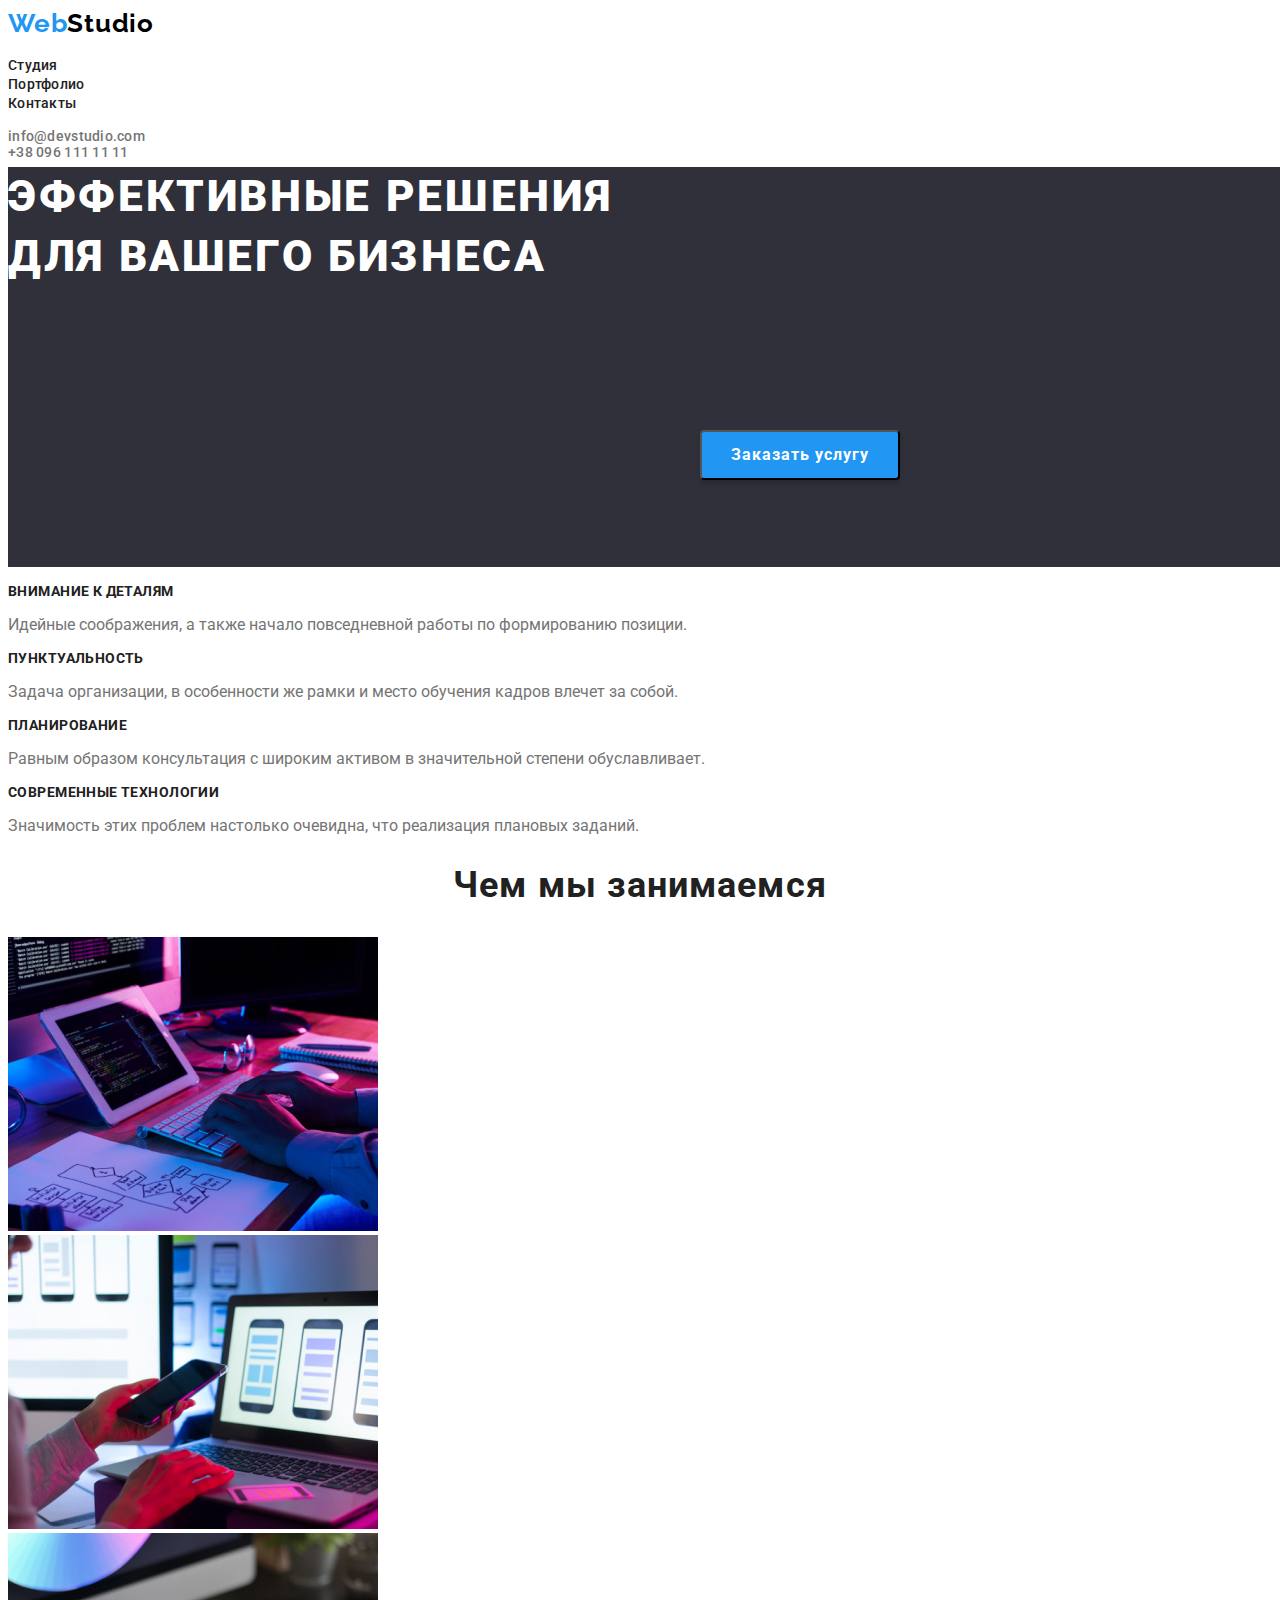
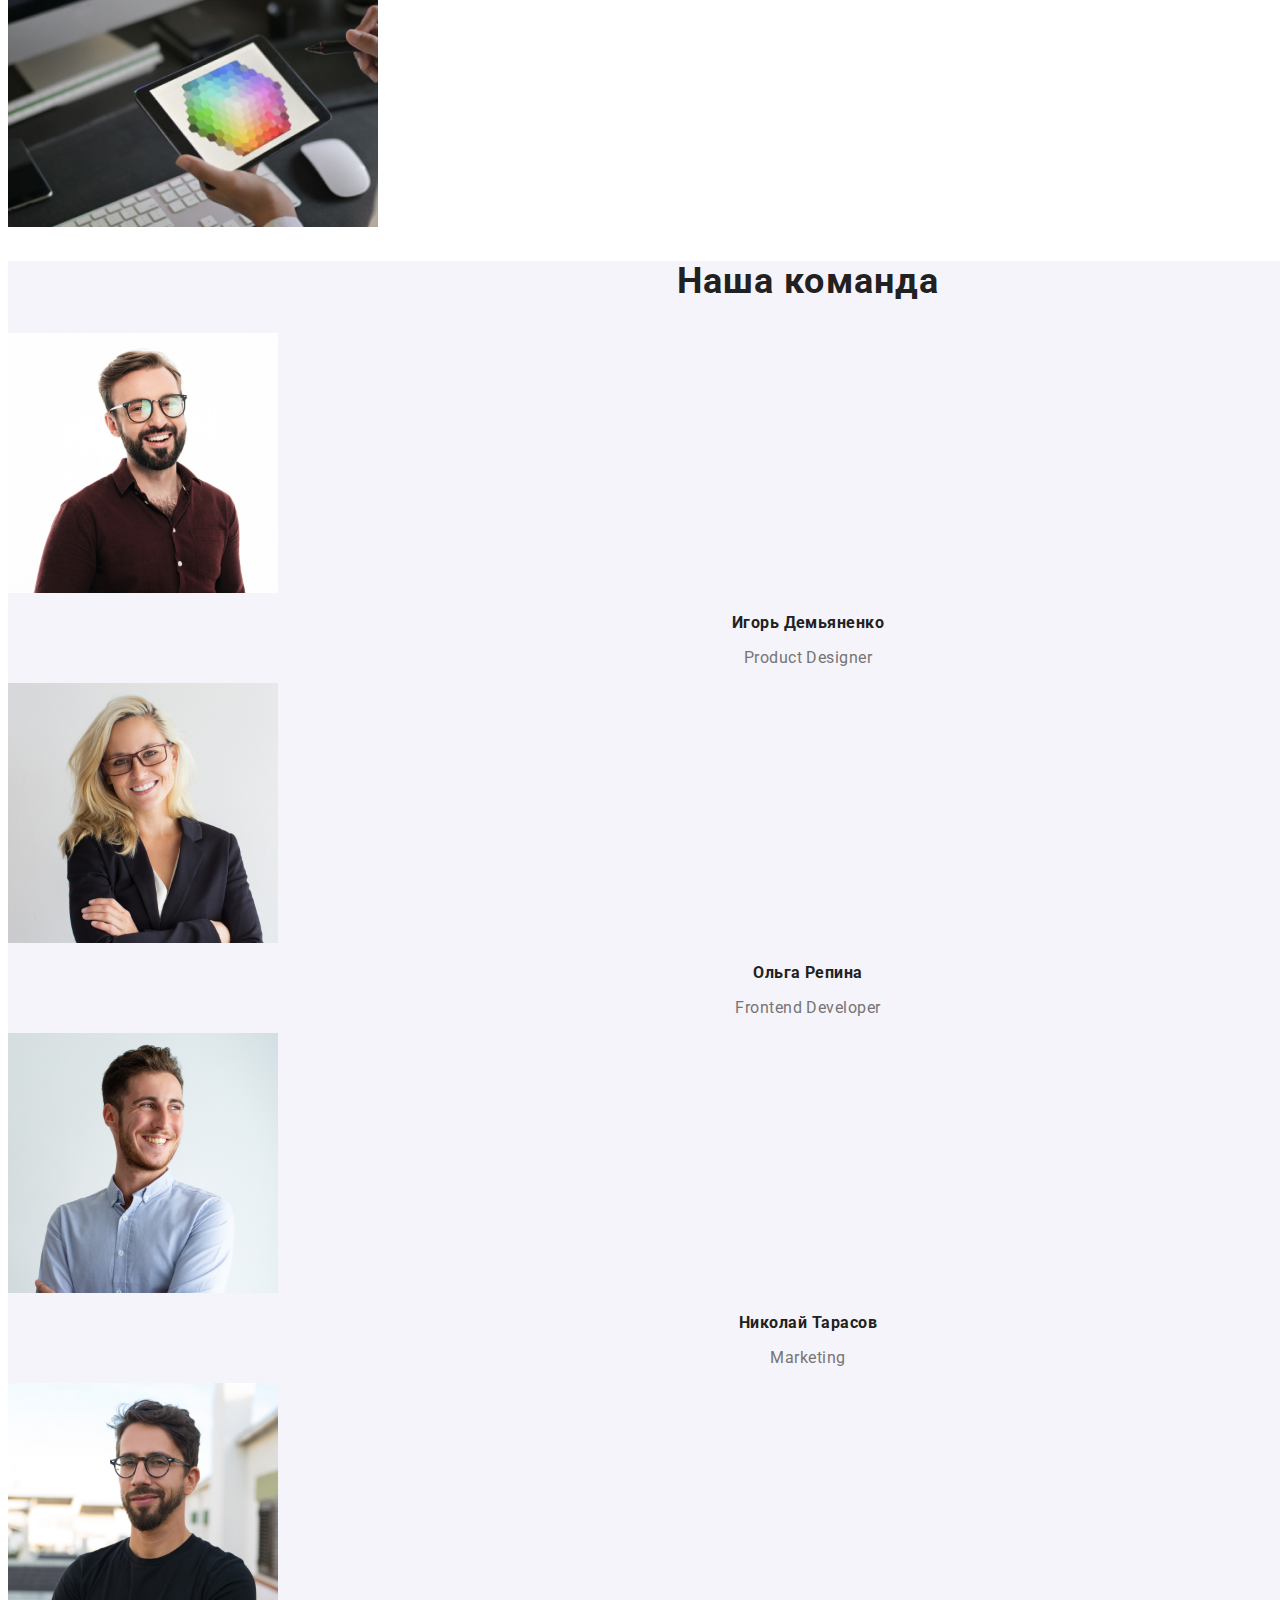
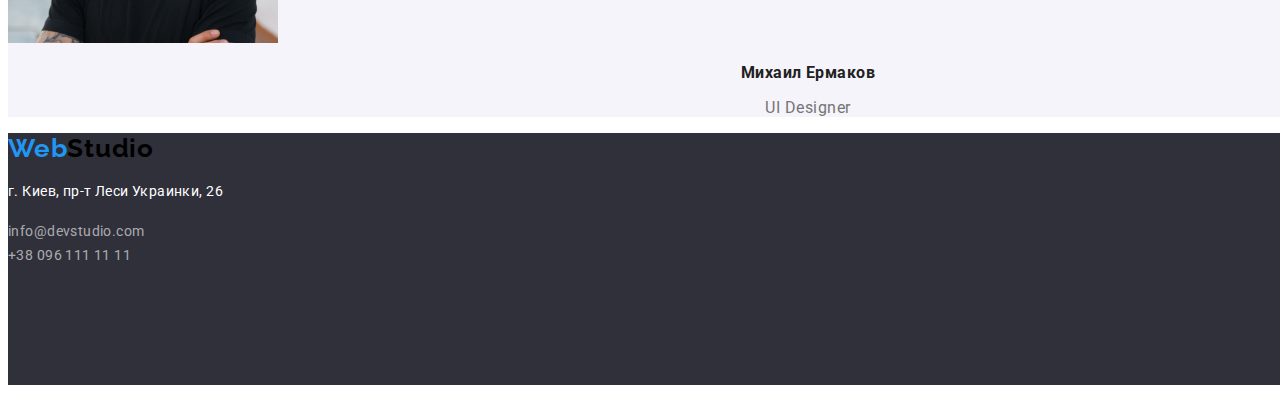
<file: index.html>
<!DOCTYPE html>
<html lang="ru">
<head>
    <meta charset="UTF-8">
    <meta name="viewport" content="width=device-width, initial-scale=1.0">
    <link rel="preconnect" href="https://fonts.gstatic.com" />
    <link href="https://fonts.googleapis.com/css2?family=Raleway:wght@700&family=Roboto:wght@400;500;700;900&display=swap"
          rel="stylesheet"/>
    <link rel="stylesheet" href="./css/style.css">
    <title>WebStudio</title>
</head>
<body>
    <header class="header">
        <nav class="navigation" >
            <a href="./index.html" class="logo-header">Web<span class="logo-black">Studio</span></a>
        <ul class="navigation-list">
            <li class="navigation-item">
                <a class="navigation-link" href="#">Студия</a>
            </li>
            <li class="navigation-item">
                <a href="./portfolio.html" class="navigation-link accent">Портфолио</a>
            </li>
            <li class="navigation-item">
                <a class="navigation-link" href="#">Контакты</a>
            </li>
        </ul>
    </nav>
    <ul class="contacts">
        <li class="contacts-mail">
            <a class="mail-link" href="mailto:info@devstudio.com">info@devstudio.com</a>
        </li>
        <li class="contacts-tel">
        <address>
            <a class="tel-link" href="tel:+380961111111">+38 096 111 11 11</a>
        </address>
        </li>  
    </ul>   
    </header>
    <main>
        <!--Hero-->
        <section class="hero">
            <h1 class="hero-title">Эффективные решения<br> для вашего бизнеса</h1>
            <button class="hero-button" type="button">Заказать услугу</button>
        </section>
   
    <!--о нас-->
    <section class="about-us">

        <h2 class="visually-hidden">Наши качества</h2>

       <ul class="quality-list">
           <li class="quality-item">
               <h3 class="qualities">Внимание к деталям</h3>
                 <p class="qualities-description">Идейные соображения, а также начало повседневной работы по формированию позиции.</p>
            </li>
            <li class="quality-item">
               <h3 class="qualities">Пунктуальность</h3>
                 <p class="qualities-description">Задача организации, в особенности же рамки и место обучения кадров влечет за собой.</p>
            </li>
            <li class="quality-item">
               <h3 class="qualities">Планирование</h3>
                 <p class="qualities-description">Равным образом консультация с широким активом в значительной степени обуславливает.</p>
            </li>
            <li class="quality-item">
               <h3 class="qualities">Современные технологии</h3>
                 <p class="qualities-description">Значимость этих проблем настолько очевидна, что реализация плановых заданий.</p>
            </li>
       </ul> 
    </section>
    <!--чем мы занимаемся-->
    <section class="activities">
<h2 class="our-activities">Чем мы занимаемся</h2>
<ul class="activities-list">
    <li class="activities-item">
      <img class="activities-image" src="images/our-activities/img-1.jpg" alt="печатает на клавиатуре" width="370" height="294">
    </li>
    <li class="activities-item">
      <img class="activities-image" src="images/our-activities/img-2.jpg" alt="использует ноутбук" width="370" height="294">
    </li>
    <li class="activities-item">
      <img class="activities-image" src="images/our-activities/img-3.jpg" alt="использует планшет" width="370" height="294">
    </li>
</ul>
    </section>

<!--Наша команда-->
    <section class="our-staff">
        <h2 class="staff">Наша команда</h2>
    <ul class="staff-list">
        <li class="staff-item">
            <img class="staff-images" src="images/our-staff/img-1.jpg" alt="Игорь Демьяненко" width="270" height="260">
            <h3 class="staff-name">Игорь Демьяненко</h3>
            <p class="staff-description" lang="en">Product Designer</p>
        </li>
        <li class="staff-item">
            <img class="staff-images" src="images/our-staff/img-2.jpg" alt="Ольга Репина" width="270" height="260">
            <h3 class="staff-name">Ольга Репина</h3>
            <p class="staff-description" lang="en">Frontend Developer</p>
        </li>
        <li class="staff-item">
            <img class="staff-images" src="images/our-staff/img-3.jpg" alt="Николай Тарасов" width="270" height="260">
            <h3 class="staff-name">Николай Тарасов</h3>
            <p class="staff-description" lang="en">Marketing</p>
        </li>
        <li class="staff-item">
            <img class="staff-images" src="images/our-staff/img-4.jpg" alt="Михаил Ермаков" width="270" height="260">
            <h3 class="staff-name">Михаил Ермаков</h3>
            <p class="staff-description" lang="en">UI Designer</p>
        </li>
    </ul>
    </section>
</main>

<footer class="footer">  
    <a href="./index.html" class="logo-header">Web<span class="logo-black">Studio</span></a>
    <address>
        <p>
           <a class="footer-link" href="https://goo.gl/maps/eDgeuntAyGfftEaFA" target="_blank">г. Киев, пр-т Леси Украинки, 26</a>
        </p>
           <ul class="footer-contacts">
           <li class="footer-item">
               <a class="footer-mail" href="mailto:info@devstudio.com">info@devstudio.com</a>
           </li>
           <li class="footer-item">
               <a class="footer-tel" href="tel:+380961111111">+38 096 111 11 11</a>
           </li>  
        </ul>   
    </address>
</footer>
</body>
</html>
</file>
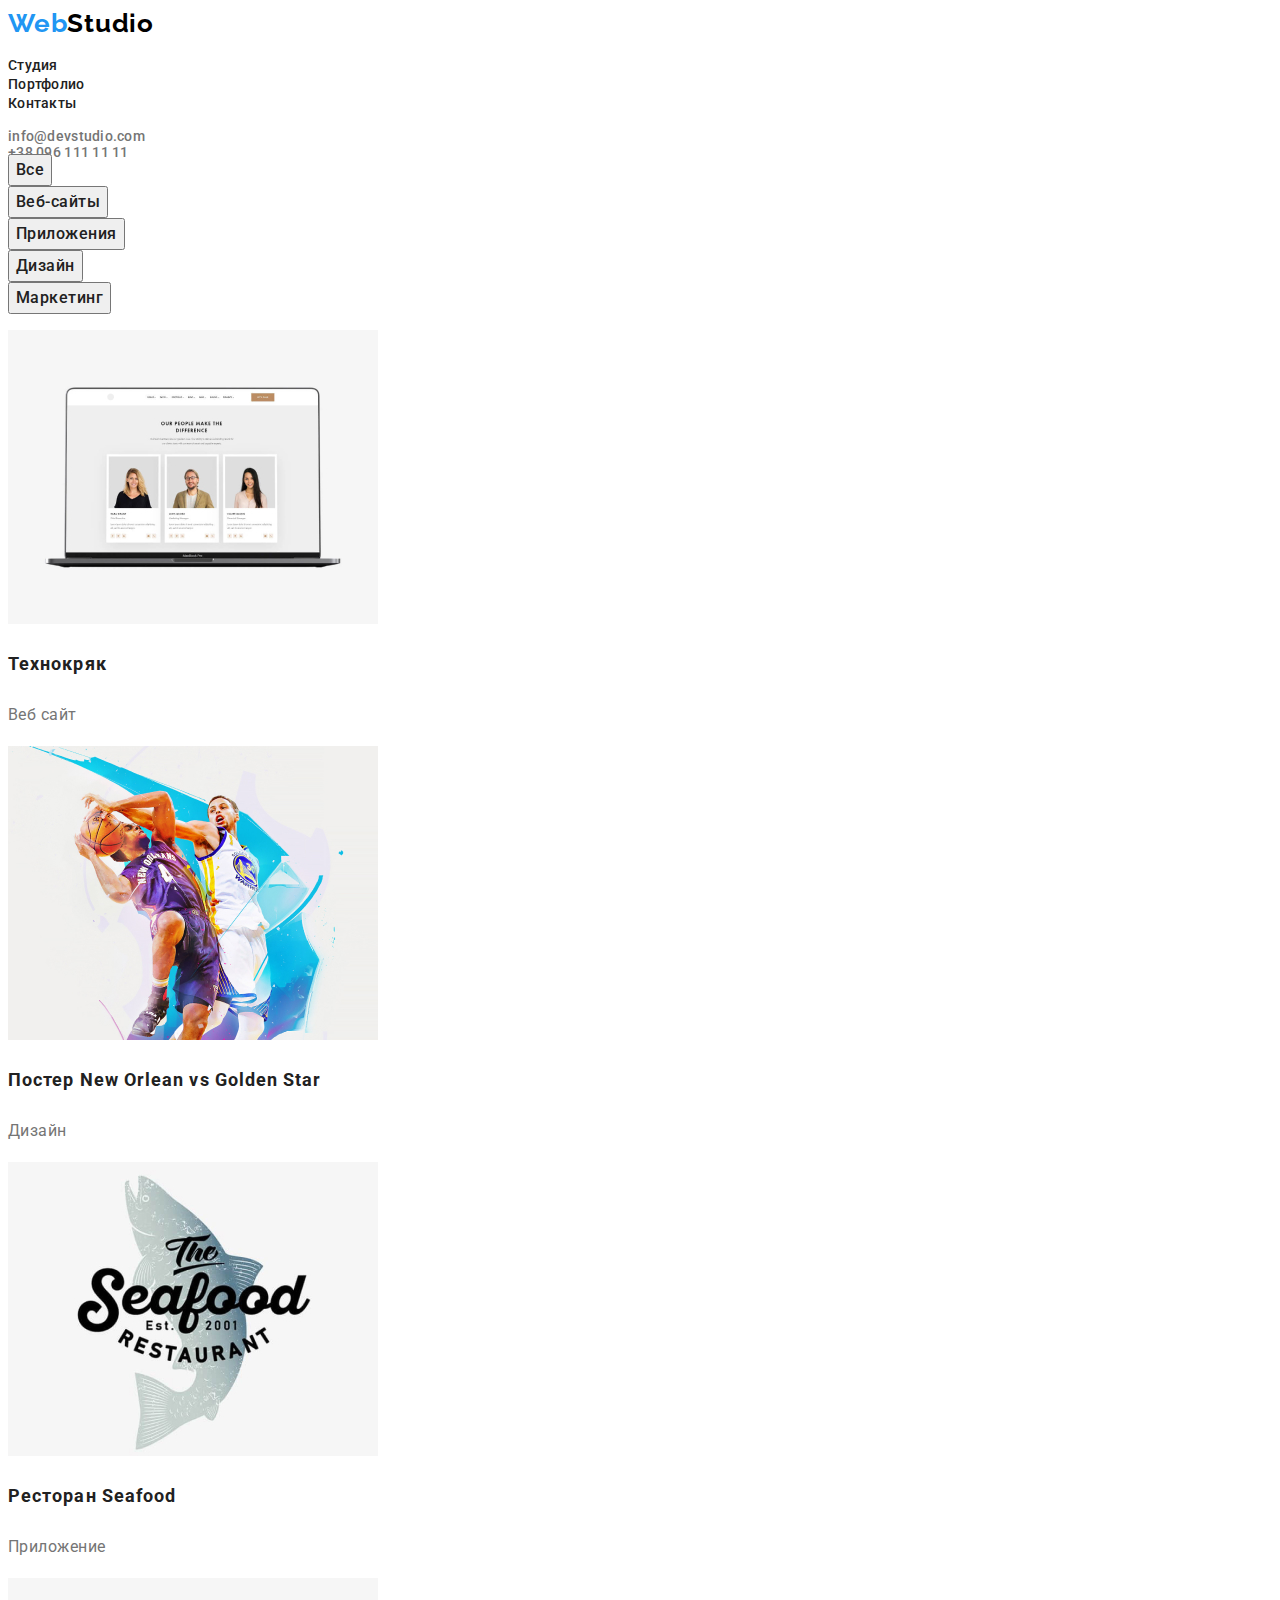
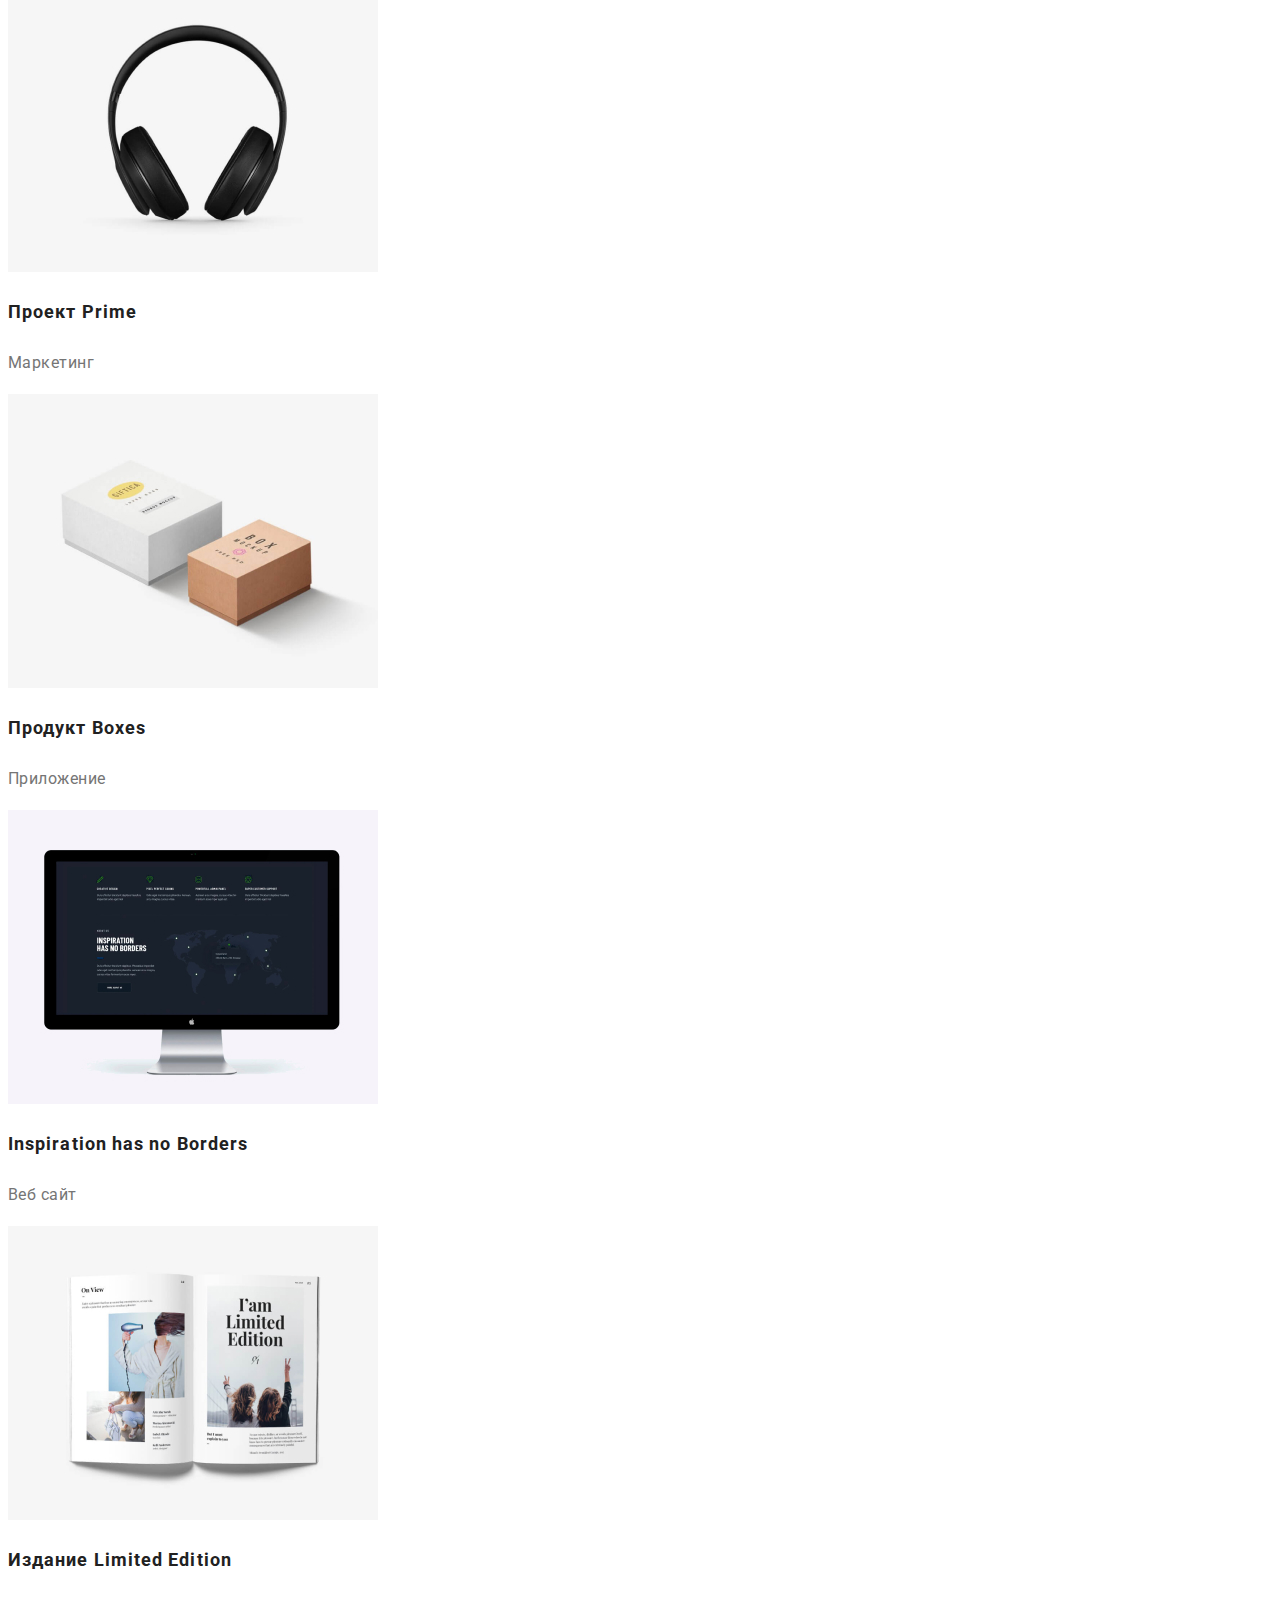
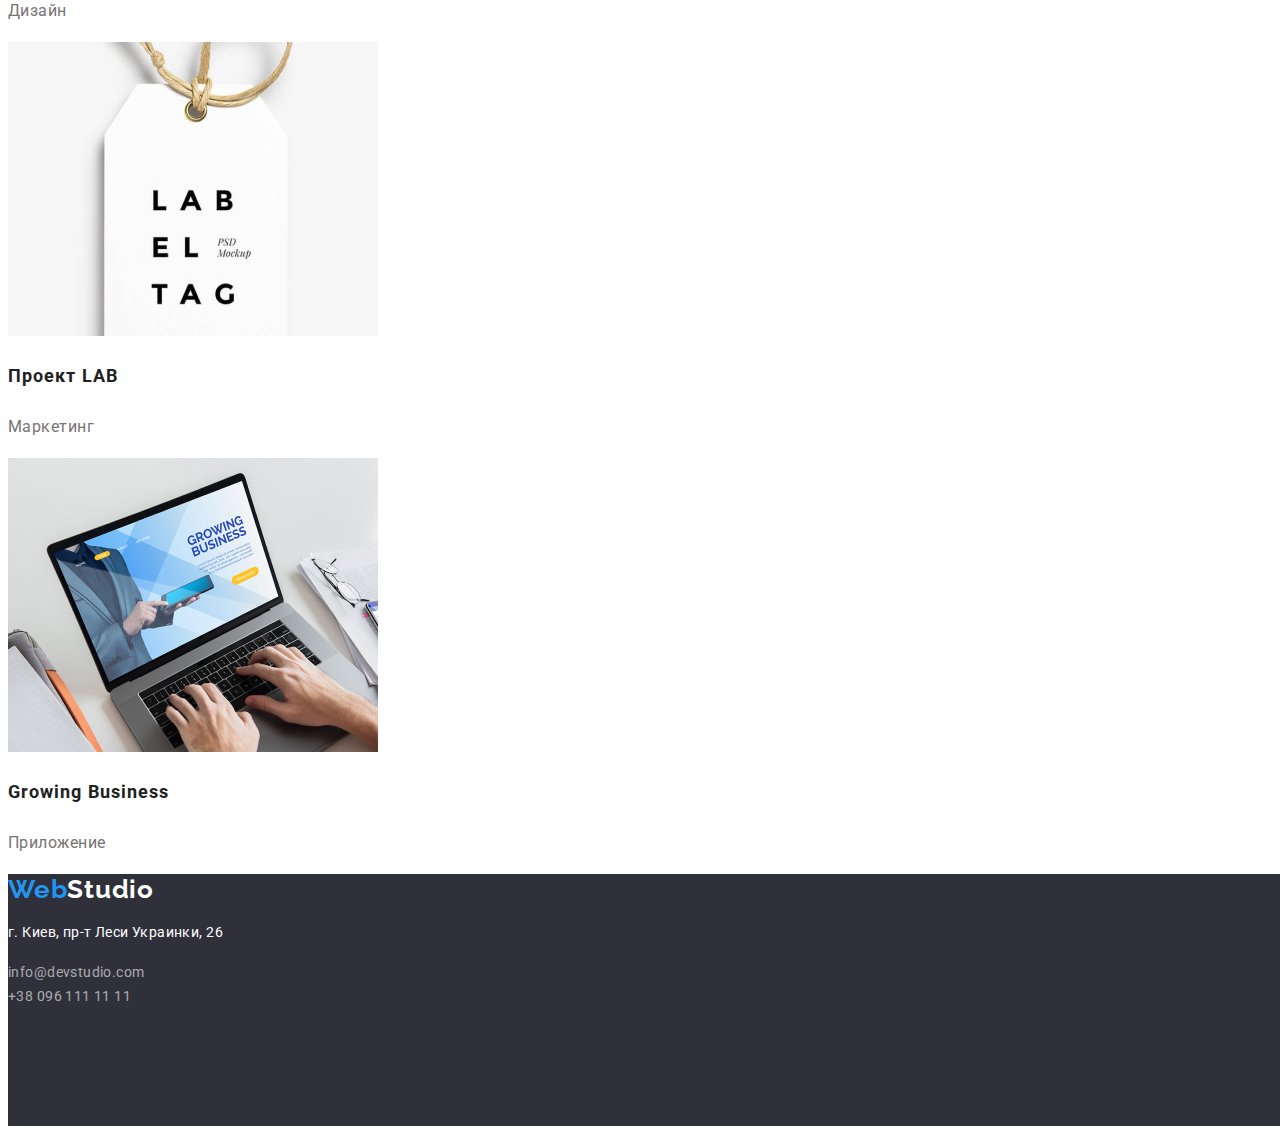
<file: portfolio.html>
<!DOCTYPE html>
<html lang="ru">
<head>
    <meta charset="UTF-8">
    <meta name="viewport" content="width=device-width, initial-scale=1.0">
    <link rel="preconnect" href="https://fonts.gstatic.com" />
    <link href="https://fonts.googleapis.com/css2?family=Raleway:wght@700&family=Roboto:wght@400;500;700;900&display=swap"
          rel="stylesheet"/>
    <link rel="stylesheet" href="./css/style.css">
    <title>WebStudio</title>
</head>
<body>
    <header class="header-portfolio">
        <nav class="navigation" >
            <a href="./index.html" class="logo-header">Web<span class="logo-black">Studio</span></a>
        <ul class="navigation-list">
            <li class="navigation-item">
                <a class="navigation-link" href="/index.html">Студия</a>
            </li>
            <li class="navigation-item">
                <a href="./portfolio.html" class="navigation-link accent">Портфолио</a>
            </li>
            <li class="navigation-item">
                <a class="navigation-link" href="#">Контакты</a>
            </li>
        </ul>
    </nav>
    <ul class="contacts">
        <li class="contacts-mail">
            <a class="mail-link" href="mailto:info@devstudio.com">info@devstudio.com</a>
        </li>
        <li class="contacts-tel">
        <address>
            <a class="tel-link" href="tel:+380961111111">+38 096 111 11 11</a>
        </address>
        </li>  
    </ul>   
    </header>
<!--Main-->
<h1 class="visually-hidden"> Меню </h1>
<section>
    <ul class="portfolio-main-list">
    <li class="portfolio-button"> 
        <button class="portfolio-btn" type="button">Все</button>
        </li>
    <li>
         <button class="portfolio-btn" type="button">Веб-сайты</button>
        </li>
    <li> 
        <button class="portfolio-btn" type="button">Приложения</button>
        </li>
    <li>
         <button class="portfolio-btn" type="button">Дизайн</button>
        </li>
    <li>
         <button class="portfolio-btn" type="button">Маркетинг</button>
        </li>
</ul>

<h2 class="visually-hidden"> Примеры работ </h2>
<ul class="projects-list">
    <li class="projects-list-item" >
        <a class="projects-list-link" href="">
        <img class="projects-list-img" src="images/portfolio/img-1.jpg" alt="Открытый сайт на ноутбуке" width="370" height="294">
        <h3 class="projects-list-name">Технокряк</h3>
        <p class="projects-list-description">Веб сайт</p>
    </a>
    </li>
    <li class="projects-list-item" >
        <a class="projects-list-link" href="">
        <img class="projects-list-img" src="images/portfolio/img-2.jpg" alt="Баскетболисты" width="370" height="294">
        <h3 class="projects-list-name">Постер New Orlean vs Golden Star</h3>
        <p class="projects-list-description">Дизайн</p>
    </a>
    </li>
    <li class="projects-list-item" >
        <a class="projects-list-link" href="">
        <img class="projects-list-img" src="images/portfolio/img-3.jpg" alt="Обложка ресторана" width="370" height="294">
        <h3 class="projects-list-name">Ресторан Seafood</h3>
        <p class="projects-list-description">Приложение</p>
    </a>
    </li>
    <li class="projects-list-item" >
        <a class="projects-list-link" href="">
        <img class="projects-list-img" src="images/portfolio/img-4.jpg" alt="Наушники" width="370" height="294">
        <h3 class="projects-list-name">Проект Prime</h3>
        <p class="projects-list-description">Маркетинг</p>
    </a>
    </li>
    <li class="projects-list-item" >
        <a class="projects-list-link" href="">
        <img class="projects-list-img" src="images/portfolio/img-5.jpg" alt="Коробки" width="370" height="294">
        <h3 class="projects-list-name">Продукт Boxes</h3>
        <p class="projects-list-description">Приложение</p>
    </a>
    </li>
    <li class="projects-list-item" >
        <a class="projects-list-link" href="">
        <img class="projects-list-img" src="images/portfolio/img-6.jpg" alt="Монитор" width="370" height="294">
        <h3 class="projects-list-name" >Inspiration has no Borders</h3>
        <p class="projects-list-description">Веб сайт</p>
    </a>
    </li>
    <li class="projects-list-item" >
        <a class="projects-list-link" href="">
        <img class="projects-list-img" src="images/portfolio/img-7.jpg" alt="Журнал" width="370" height="294">
        <h3 class="projects-list-name" >Издание Limited Edition</h3>
        <p class="projects-list-description">Дизайн</p>
    </a>
    </li>
    <li class="projects-list-item" >
        <a class="projects-list-link" href="">
        <img class="projects-list-img" src="images/portfolio/img-8.jpg" alt="Лейбл" width="370" height="294">
        <h3 class="projects-list-name">Проект LAB</h3>
        <p class="projects-list-description">Маркетинг</p>
    </a>
    </li>
    <li class="projects-list-item" >
        <a class="projects-list-link" href="">
        <img class="projects-list-img" src="images/portfolio/img-9.jpg" alt="Печатает на ноутбуке">
        <h3 class="projects-list-name">Growing Business</h3>
        <p class="projects-list-description">Приложение</p>
    </a>
    </li>
</ul>

</section>
<footer class="footer">  
    <a href="./index.html" class="logo-footer">Web<span class="logo-white">Studio</span></a>
    <address>
        <p>
           <a class="footer-link" href="https://goo.gl/maps/eDgeuntAyGfftEaFA" target="_blank">г. Киев, пр-т Леси Украинки, 26</a>
        </p>
           <ul class="footer-contacts">
           <li class="footer-item">
               <a class="footer-mail" href="mailto:info@devstudio.com">info@devstudio.com</a>
           </li>
           <li class="footer-item">
               <a class="footer-tel" href="tel:+380961111111">+38 096 111 11 11</a>
           </li>  
        </ul>   
    </address>
</footer>
</body>
</html>
</file>
<file: css/style.css>
:root {
    /*background color*/
    --b-dark: #2F303A;
    /*text color*/
    --txt-dark: #212121;
    --txt-grey: #757575;
    --fha-blue: #2196F3;
    --txt-white:#FFFFFF;
    /*fonts*/
    --main-font: Roboto, sans-serif;
    --secondary-font: Raleway, sans-serif;
  }

  body {
    font-family: var(--main-font);
    color: var(--txt-grey);
  }
  .our-activities,
  .staff{
    font-weight: 700;
    font-size: 36px;
    line-height: 1.166;
    text-align: center;
    letter-spacing: 0.03em;
    color: var(--txt-dark);
  }

ul{
    list-style: none;
    padding: 0;
}
li{
    list-style: none;
    padding: 0;
    margin: 0;
}
a{
    text-decoration: none;
}

h2,h3{
font-family: var(--main-font);
color: var(--txt-dark);
}

button{
    align-items: center;
}



.mail-link,
.tel-link{
    font-style: normal;
    color: var(--txt-grey);
}
.mail-link:hover,
.mail-link:focus,
.tel-link:hover,
.tel-link:focus,
.portfolio-button:hover,
.portfolio-button:focus,
.contacts-mail:hover,
.contacts-mail:focus,
.navigation-link:hover,
.navigation-link:focus{
    color: var(--fha-blue);
}

.visually-hidden {
    position: absolute;
    width: 1px;
    height: 1px;
    margin: -1px;
    border: 0;
    padding: 0;
    white-space: nowrap;
    clip-path: inset(100%);
    clip: rect(0 0 0 0);
    overflow: hidden;
}  
/*================HEADER================*/

.header{
width: 1600px;
height: 130px;
left: 0px;
top: 0px;
background: var(--txt-white);
}

.logo-header{
font-family: var(--secondary-font);
font-weight: 700;
font-Size: 26px;
line-height: 1.192;
letter-spacing: 0.03em;
color: var(--fha-blue);
}

.logo-black{
   color: #000; 
}
.navigation-link{
font-weight: 500;
font-Size: 14px;
line-height: 1.172;
letter-spacing: 0.02em;
color: var(--txt-dark);
}


.contacts{
    font-weight: 500;
    font-size: 14px;
    line-height: 1.172;
    letter-spacing: 0.02em;
}
.contacts-mail{
    color:var(--fha-blue);
}

.contacts-tel{
color: var(--txt-grey);
}

/*================END HEADER================*/

/*================HERO================*/

.hero{
width: 1600px;
height: 400px;
left: 0px;
top: 80px;
background: var(--b-dark);
}

.hero-title{
font-weight: 900;
font-size: 44px;
line-height: 1.363;
letter-spacing: 0.06em;
text-transform: uppercase;
color: var(--txt-white);
}

.hero-button{
font-family: var(--main-font);
font-weight: 700;
font-size: 16px;
line-height: 1.875;
letter-spacing: 0.06em;
color: var(--txt-white);
position: absolute;
width: 200px;
height: 50px;
left: 700px;
top: 430px;
background: var(--fha-blue);
box-shadow: 0px 4px 4px rgba(0, 0, 0, 0.15);
border-radius: 4px;

}
/*================END HERO================*/

/*================ABOUT US================*/

.qualities{
font-weight: 700;
font-size: 14px;
line-height: 1.142;
letter-spacing: 0.03em;
text-transform: uppercase;
color: var(--txt-dark);
}

.quality-description{
font-weight: 400;
font-size: 14px;
line-height: 1.714;
letter-spacing: 0.03em;
color: var(--txt-grey);
}

/*================ END ABOUT US================*/

/*================ACTIVITIES ================*/

/*================END ACTIVITIES================*/

/*================OUR STAFF================*/

.our-staff{
width: 1600px;
left: 0px;
top: 1449px;
background: #F5F4FA;
}

.staff-name{
font-weight: bold;
font-size: 16px;
line-height: 1.187;
text-align: center;
letter-spacing: 0.03em;
}


.staff-description{
font-weight: 400;
font-size: 16px;
line-height: 1.187;
text-align: center;
letter-spacing: 0.03em;
color: var(--txt-grey);
}
/*================ END OUR STAFF================*/

/*================ FOOTER================*/

.footer{
width: 1600px;
height: 252px;
left: 0px;
top: 2097px;
background: var(--b-dark);
}

.logo-footer{
font-family: var(--secondary-font);
font-weight: 700;
font-size: 26px;
line-height: 1.192;
letter-spacing: 0.03em;
color: var(--fha-blue);
}
.logo-white{
    color: var(--txt-white);
}
.footer-item{
font-style: normal;
}
.footer-link{
font-style: normal;
font-weight: 400;
font-size: 14px;
line-height: 1.714;
letter-spacing: 0.03em;
color: var(--txt-white);
}

.footer-mail{
font-weight: 400;
font-size: 14px;
line-height: 1.714;
letter-spacing: 0.03em;
color: rgba(255, 255, 255, 0.6);
}

.footer-tel{
font-weight: 400;
font-size: 14px;
line-height: 1.714;
letter-spacing: 0.03em;
color: rgba(255, 255, 255, 0.6);
}
/*================END FOOTER================*/

/*================HEADER PORTFOLIO================*/

.header-portfolio{
width: 1600px;
height: 130px;
left: 0px;
top: 0px;
background: var(--txt-white);
}

.portfolio-btn{
font-family: var(--main-font);
font-weight: 500;
font-size: 16px;
line-height: 1.625;
text-align: center;
letter-spacing: 0.03em;
color: var(--txt-dark);
}

/*================ END HEADER PORTFOLIO================*/

/*================ MAIN PORTFOLIO================*/

.portfolio-btn:hover,
.portfolio-btn:focus,
.portfolio-btn:active{
background: var(--fha-blue);
color: var(--txt-white);
}

.projects-list-name{
font-weight: 700;
font-size: 18px;
line-height: 2;
letter-spacing: 0.06em;
color: var(--txt-dark);
}

.projects-list-description{
font-weight: 400;
font-size: 16px;
line-height: 1.875;
letter-spacing: 0.03em;
color: var(--txt-grey);
}
/*================END MAIN PORTFOLIO================*/
</file>
